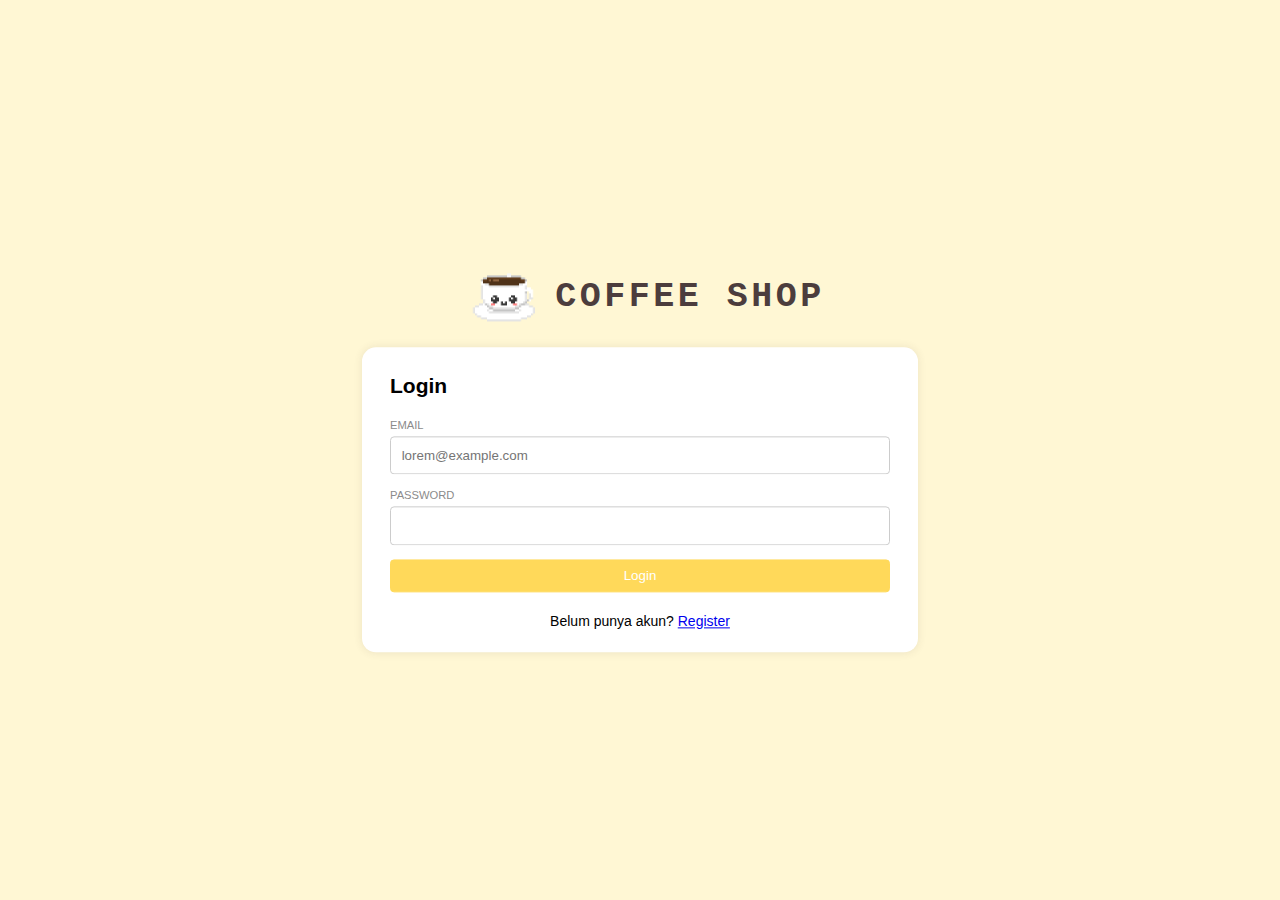
<file: index.html>
<!DOCTYPE html>
<html lang="en">
<head>
    <meta charset="UTF-8">
    <meta http-equiv="X-UA-Compatible" content="IE=edge">
    <meta name="viewport" content="width=device-width, initial-scale=1.0">
    <link rel="shortcut icon" href="assets/img/coffecute.gif" type="image/x-icon">
    <title>Login - COFFEE SHOP</title>
    <link rel="stylesheet" href="assets/css/style.css">
</head>
<body>
    <div class="content">
        <div class="logo">
            <img src="assets/img/coffecute.gif" alt="gif" width="100">
            <h1 class="title">Coffee Shop</h1>
        </div>
        <form action="">
            <h2>Login</h2>
            <div class="form-group">
                <label for="">Email</label>
                <input type="email" name="email" class="form-control" placeholder="lorem@example.com">
            </div>
            <div class="form-group">
                <label for="">Password</label>
                <input type="password" name="txtpass" class="form-control">
            </div>
            <div class="form-group">
                <input type="submit" class="btn btn-success" name="tblSimpan" value="Login">
                <div class="bottom-info">
                    Belum punya akun? <a href="register.html" class="">Register</a>
                </div>
            </div>
        </form>
    </div>
</body>
</html>
</file>
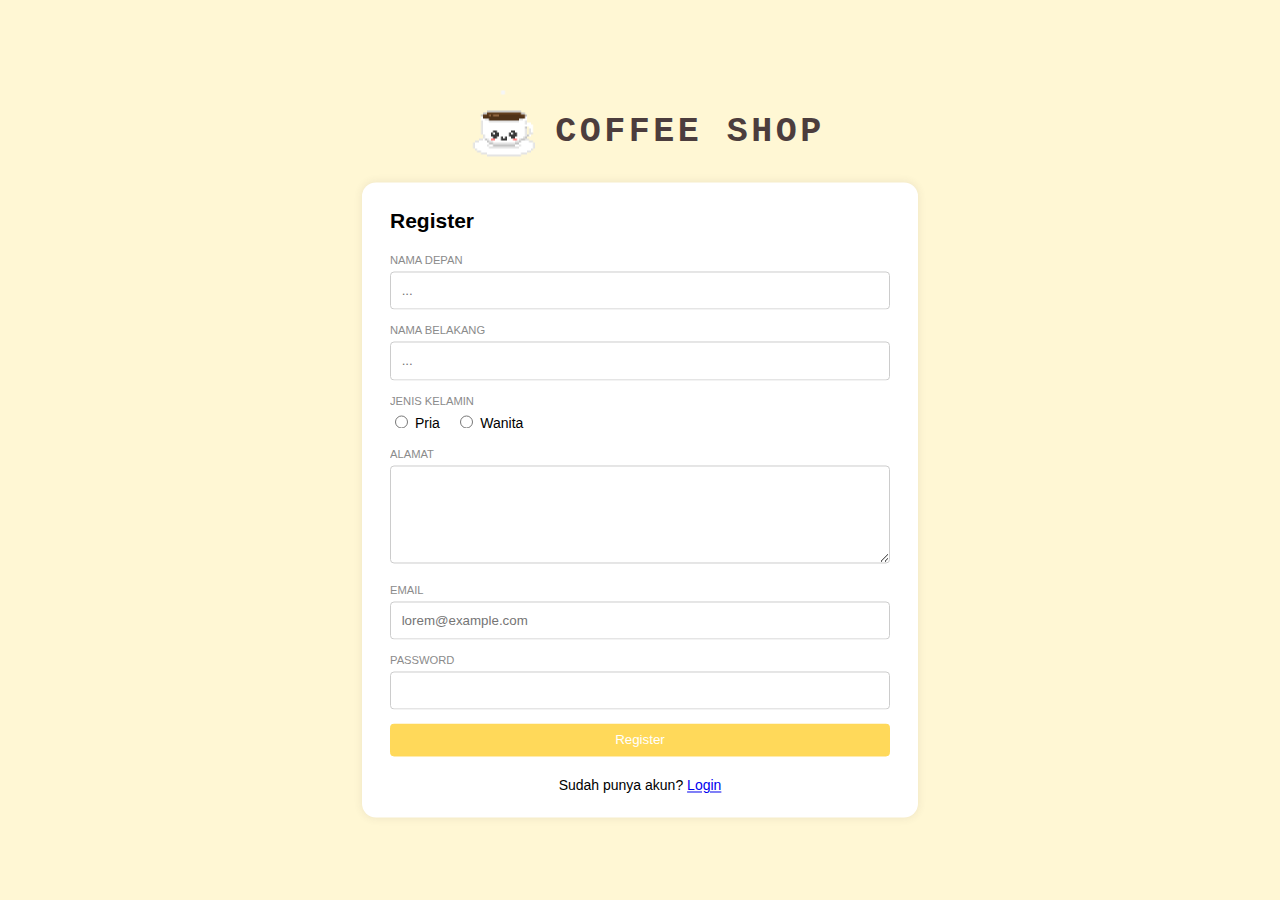
<file: register.html>
<!DOCTYPE html>
<html lang="en">
<head>
    <meta charset="UTF-8">
    <meta http-equiv="X-UA-Compatible" content="IE=edge">
    <meta name="viewport" content="width=device-width, initial-scale=1.0">
    <link rel="shortcut icon" href="assets/img/coffecute.gif" type="image/x-icon">
    <title>Register - COFFEE SHOP</title>
    <link rel="stylesheet" href="assets/css/style.css">
</head>
<body>
    <div class="content">
        <div class="logo">
            <img src="assets/img/coffecute.gif" alt="gif" width="100">
            <h1 class="title">Coffee Shop</h1>
        </div>
        <form action="">
            <h2>Register</h2>
            <div class="form-group">
                <label for="">Nama Depan</label>
                <input type="text" name="txtnama" class="form-control" placeholder="...">
            </div>
            <div class="form-group">
                <label for="">Nama Belakang</label>
                <input type="text" name="txtnama2" class="form-control" placeholder="...">
            </div>
            <div class="form-group">
                <label for="">Jenis Kelamin</label>
                <input type="radio" name="jenkel" value="P"> Pria &nbsp;&nbsp;
                <input type="radio" name="jenkel" value="W"> Wanita
            </div>
            <div class="form-group">
                <label for="">Alamat</label>
                <textarea name="txtalamat" cols="30" rows="5" class="form-control"></textarea> 
            </div>
            <div class="form-group">
                <label for="">Email</label>
                <input type="email" name="email" class="form-control" placeholder="lorem@example.com">
            </div>
            <div class="form-group">
                <label for="">Password</label>
                <input type="password" name="txtpass" class="form-control">
            </div>
            <div class="form-group">
                <input type="submit" class="btn btn-success" name="tblSimpan" value="Register">
                <div class="bottom-info">
                    Sudah punya akun? <a href="index.html" class="">Login</a>
                </div>
            </div>
        </form>
    </div>
</body>
</html>
</file>
<file: assets/css/style.css>
body {
    font-family: "Helvetica", sans-serif;
    font-size: 14px;
    line-height: 1.4;
    background-color: #FFF7D4;
}

.logo {
    display: flex;
    align-items: center;
    justify-content: center;
    text-align: center;
}

.title {
    font-family: 'Courier New', Courier, monospace;
    font-size: 2.5em;
    font-weight: 700;
    color: #4C3D3D;
    margin: 0;
    padding: 0;
    text-transform: uppercase;
    letter-spacing: .1em;
}

.content {
    position: absolute;
    top: 50%;
    left: 50%;
    transform: translate(-50%, -50%);
}

form {
    margin: 0 auto;
    width: 500px;
    padding: 0.5em 2em;
    border: none;
    border-radius: 1em;
    color: #000;
    background:#ffffff;
    transition: .2s;
    box-shadow: 0 0 .6em 0 rgba(76, 61, 61, .1);
}

.form-group {
    margin-bottom: 1em;
    overflow: hidden;
}

label {
    display: block;
    margin-bottom: 0.2em;
    color: #8b8b8b;
    font-weight: 500;
    text-transform: uppercase;
    font-size: 0.8em;
}

.form-control {
    width: 100%;
    border: 1px solid #cccccc;
    border-radius: 0.3em;
    padding: 0.8em;
    box-sizing: border-box;
}

.form-control:focus {
    outline-color: #FFD95A;
}

.btn {
    display: block;
    width: 100%;
    padding: 0.6em 1.2em;
    border: 1px solid #cccccc;
    border-radius: 0.3em;
    background-color: #ffffff;
    text-decoration: none;
    color: #333;
    text-align: center;
    margin-right: 0.5em;
    cursor: pointer;
    transition: .2s;
}

.btn-success {
    border-color: #FFD95A;
    background-color: #FFD95A;
    color: #ffffff;
}


.btn-success:hover {
    border-color: #d4b039;
    background-color: #d4b039;
    color: #ffffff;
}

.btn-danger {
    border-color: #4C3D3D;
    background-color: #4C3D3D;
    color: #ffffff;
}

.btn-danger:hover {
    border-color: #685e5e;
    background-color: #685e5e;
    color: #ffffff;
}

.bottom-info {
    text-align: center;
    margin-top: 20px;
}

@media screen and (max-width: 600px) {
    .logo {
        display: flex;
        align-items: center;
        justify-content: center;
        text-align: center;
    }

    .title {
        font-size: 2em;
    }

    .content {
        position: initial;
        top: 0;
        left: 0;
        transform: none;
    }

    form {
        width: 80%;
    }
}
</file>
